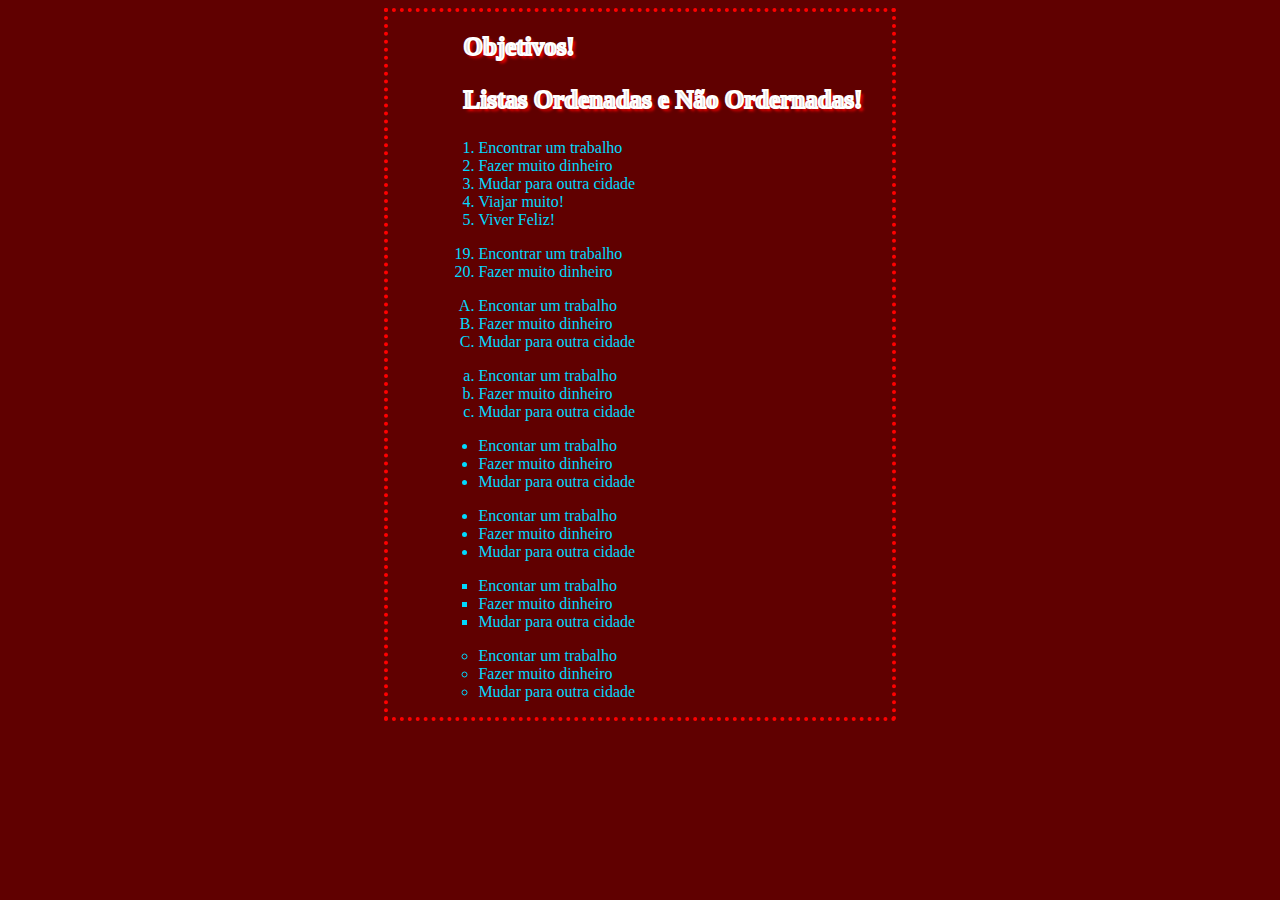
<file: aulas/lista/index.html>
<!DOCTYPE html>
<html lang="en">
  <head>
    <meta charset="UTF-8" />
    <meta name="viewport" content="width=device-width, initial-scale=1.0" />
    <title>Lista</title>
  </head>
  <body>
    <style type="text/css">
      body {
        background-color: #600000;
        border: 4px dotted #ff0000;
        margin-left: 30%;
        margin-right: 30%;
      }
      h2 {
        font-size: 25px;
        color: #dcdcdc;
        text-shadow: 3px 3px 3px #ff0000;
        -webkit-text-stroke-width: 2px;
        -webkit-text-stroke-color: #fff;
        margin-left: 15%;
      }
      h3 {
        font-size: 25px;
        color: #dcdcdc;
        text-shadow: 3px 3px 3px #ff0000;
        -webkit-text-stroke-width: 2px;
        -webkit-text-stroke-color: #fff;
        margin-left: 15%;
      }
      ol {
        color: #00d9ff;
        margin-left: 10%;
      }
      ul {
        color: #00d9ff;
        margin-left: 10%;
      }
    </style>
    <h2>Objetivos!</h2>
    <h3>Listas Ordenadas e Não Ordernadas!</h3>

    <ol>
      <li>Encontrar um trabalho</li>
      <li>Fazer muito dinheiro</li>
      <li>Mudar para outra cidade</li>
      <li>Viajar muito!</li>
      <li>Viver Feliz!</li>
    </ol>
    <ol start="19">
      <li>Encontrar um trabalho</li>
      <li>Fazer muito dinheiro</li>
    </ol>
    <ol type="A">
      <li>Encontar um trabalho</li>
      <li>Fazer muito dinheiro</li>
      <li>Mudar para outra cidade</li>
    </ol>
    <ol type="a">
      <li>Encontar um trabalho</li>
      <li>Fazer muito dinheiro</li>
      <li>Mudar para outra cidade</li>
    </ol>
    <ul>
      <li>Encontar um trabalho</li>
      <li>Fazer muito dinheiro</li>
      <li>Mudar para outra cidade</li>
    </ul>
    <ul>
      <li>Encontar um trabalho</li>
      <li>Fazer muito dinheiro</li>
      <li>Mudar para outra cidade</li>
    </ul>
    <ul type="square">
      <li>Encontar um trabalho</li>
      <li>Fazer muito dinheiro</li>
      <li>Mudar para outra cidade</li>
    </ul>
    <ul type="circle">
      <li>Encontar um trabalho</li>
      <li>Fazer muito dinheiro</li>
      <li>Mudar para outra cidade</li>
    </ul>
  </body>
</html>
</file>
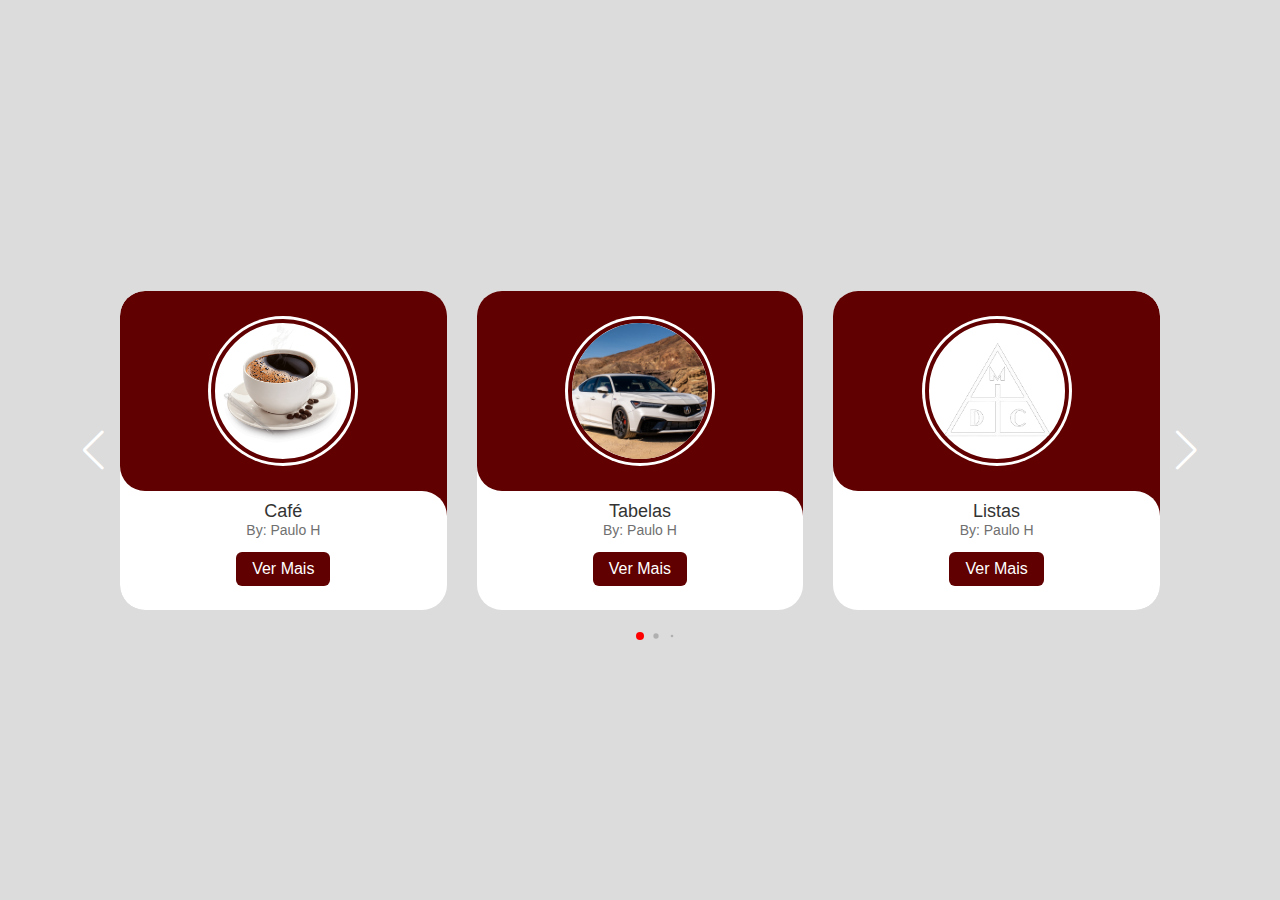
<file: aulas.html>
<!DOCTYPE html>
<html lang="en">
  <head>
    <meta charset="UTF-8" />
    <meta name="viewport" content="width=device-width, initial-scale=1.0" />
    <title>Aulas</title>
    <link rel="stylesheet" href="css/swiper-bundle.min.css" />
    <link rel="stylesheet" href="css/homestyle.css" />
  </head>
  <body>
    <div class="slide-container swiper">
      <div class="slide-content">
        <div class="card-wrapper swiper-wrapper">
          <div class="card swiper-slide">
            <div class="image-content">
              <span class="overlay"></span>
              <div class="card-image">
                <img src="aulas/cafe/imgs/3.png" alt="" class="card-img" />
              </div>
            </div>

            <div class="card-content">
              <h2 class="name">Café</h2>
              <p class="description">By: Paulo H</p>
              <a href="aulas/cafe/cafe.html">
                <button class="button">Ver Mais</button>
              </a>
            </div>
          </div>
          <div class="card swiper-slide">
            <div class="image-content">
              <span class="overlay"></span>
              <div class="card-image">
                <img src="aulas/tabelas/1.png" alt="" class="card-img" />
              </div>
            </div>

            <div class="card-content">
              <h2 class="name">Tabelas</h2>
              <p class="description">By: Paulo H</p>
              <a href="aulas/tabelas/index.html">
                <button class="button">Ver Mais</button>
              </a>
            </div>
          </div>
          <div class="card swiper-slide">
            <div class="image-content">
              <span class="overlay"></span>
              <div class="card-image">
                <img src="imgs/damassaclan.png" alt="" class="card-img" />
              </div>
            </div>

            <div class="card-content">
              <h2 class="name">Listas</h2>
              <p class="description">By: Paulo H</p>
              <a href="aulas/lista/index.html">
              <button class="button">Ver Mais</button>
              </a>
            </div>
          </div>
          <div class="card swiper-slide">
            <div class="image-content">
              <span class="overlay"></span>
              <div class="card-image">
                <img src="imgs/damassaclan.png" alt="" class="card-img" />
              </div>
            </div>

            <div class="card-content">
              <h2 class="name">Empty</h2>
              <p class="description">Empty</p>
              <button class="button">Ver Mais</button>
            </div>
          </div>
          <div class="card swiper-slide">
            <div class="image-content">
              <span class="overlay"></span>
              <div class="card-image">
                <img src="imgs/damassaclan.png" alt="" class="card-img" />
              </div>
            </div>

            <div class="card-content">
              <h2 class="name">Empty</h2>
              <p class="description">Empty</p>
              <button class="button">Ver Mais</button>
            </div>
          </div>
          <div class="card swiper-slide">
            <div class="image-content">
              <span class="overlay"></span>
              <div class="card-image">
                <img src="imgs/damassaclan.png" alt="" class="card-img" />
              </div>
            </div>

            <div class="card-content">
              <h2 class="name">Empty</h2>
              <p class="description">Empty</p>
              <button class="button">Ver Mais</button>
            </div>
          </div>
          <div class="card swiper-slide">
            <div class="image-content">
              <span class="overlay"></span>
              <div class="card-image">
                <img src="imgs/damassaclan.png" alt="" class="card-img" />
              </div>
            </div>

            <div class="card-content">
              <h2 class="name">Empty</h2>
              <p class="description">Empty</p>
              <button class="button">Ver Mais</button>
            </div>
          </div>
          <div class="card swiper-slide">
            <div class="image-content">
              <span class="overlay"></span>
              <div class="card-image">
                <img src="imgs/damassaclan.png" alt="" class="card-img" />
              </div>
            </div>

            <div class="card-content">
              <h2 class="name">Empty</h2>
              <p class="description">Empty</p>
              <button class="button">Ver Mais</button>
            </div>
          </div>
          <div class="card swiper-slide">
            <div class="image-content">
              <span class="overlay"></span>
              <div class="card-image">
                <img src="imgs/damassaclan.png" alt="" class="card-img" />
              </div>
            </div>

            <div class="card-content">
              <h2 class="name">Empty</h2>
              <p class="description">Empty</p>
              <button class="button">Ver Mais</button>
            </div>
          </div>
        </div>
      </div>

      <div class="swiper-button-next swiper-navBtn"></div>
      <div class="swiper-button-prev swiper-navBtn"></div>
      <div class="swiper-pagination"></div>
    </div>
  </body>

  <script src="js/swiper-bundle.min.js"></script>

  <script src="js/script.js"></script>
</html>
</file>
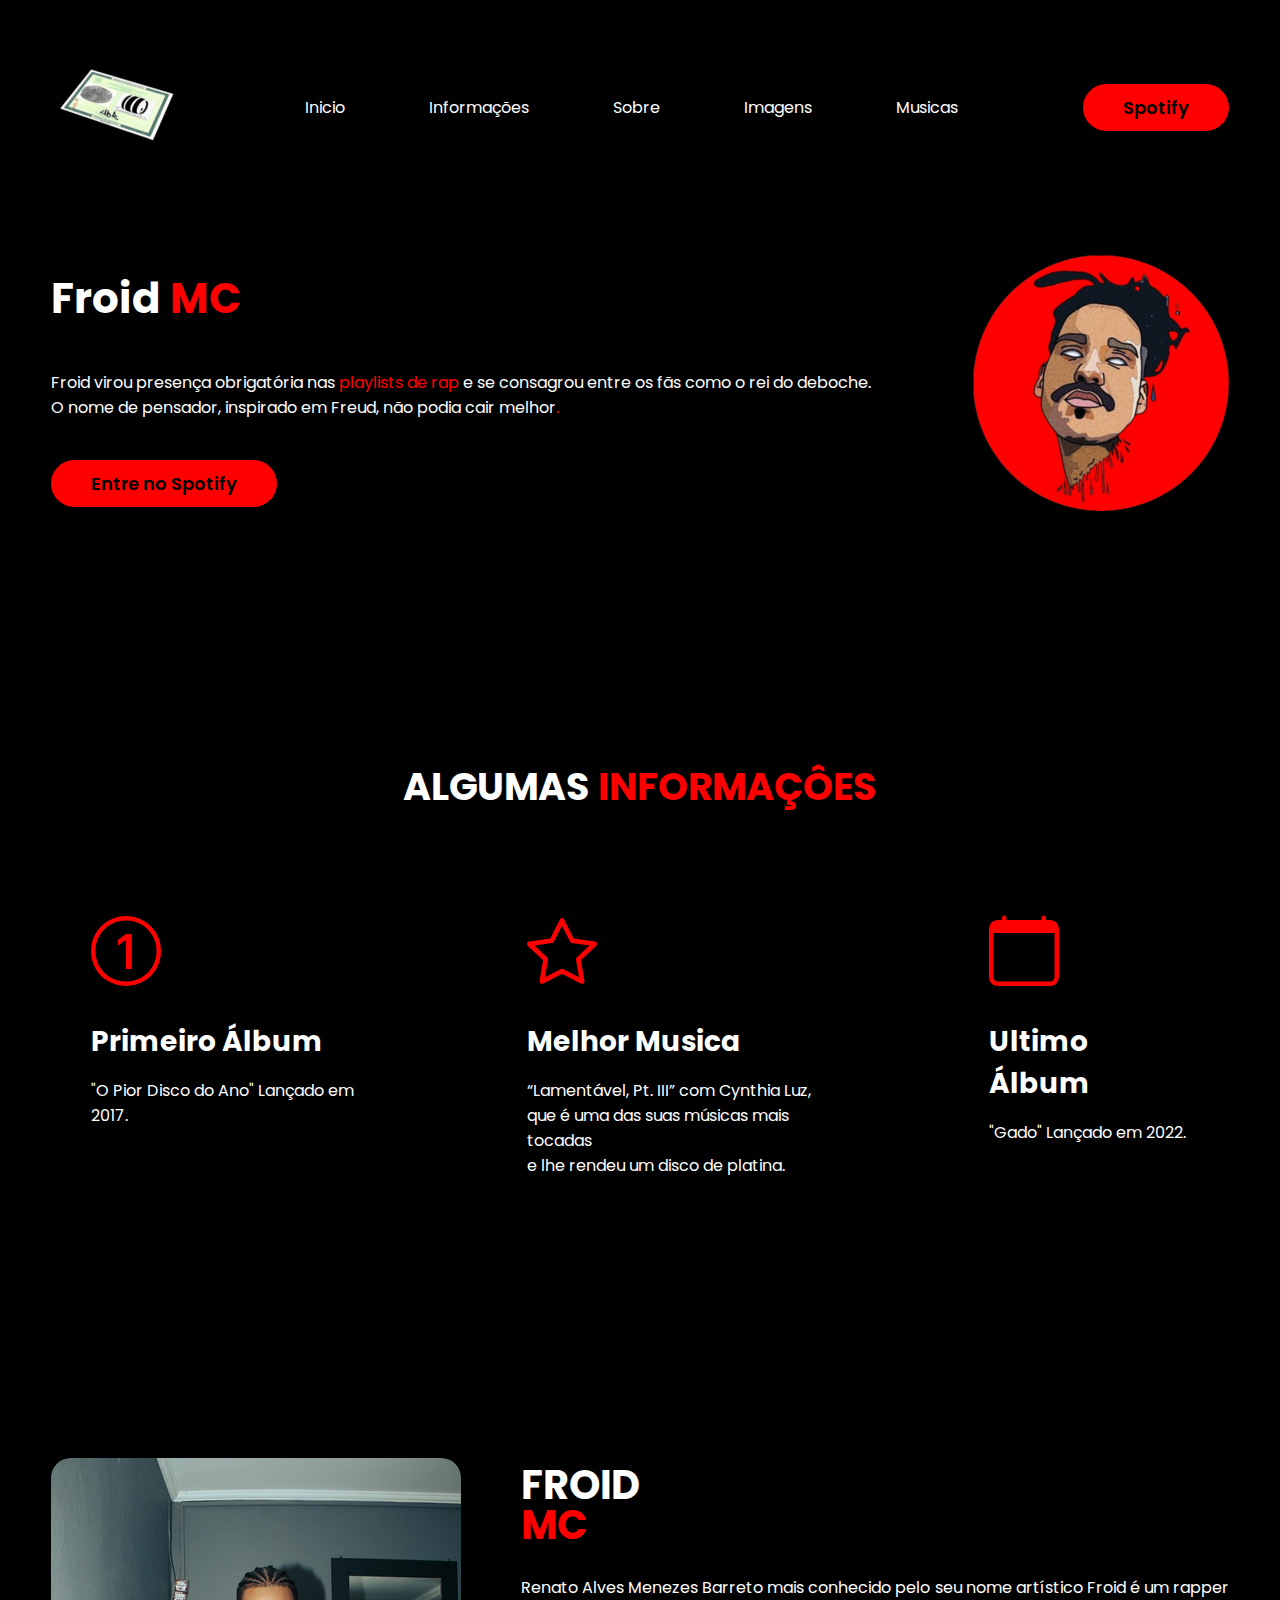
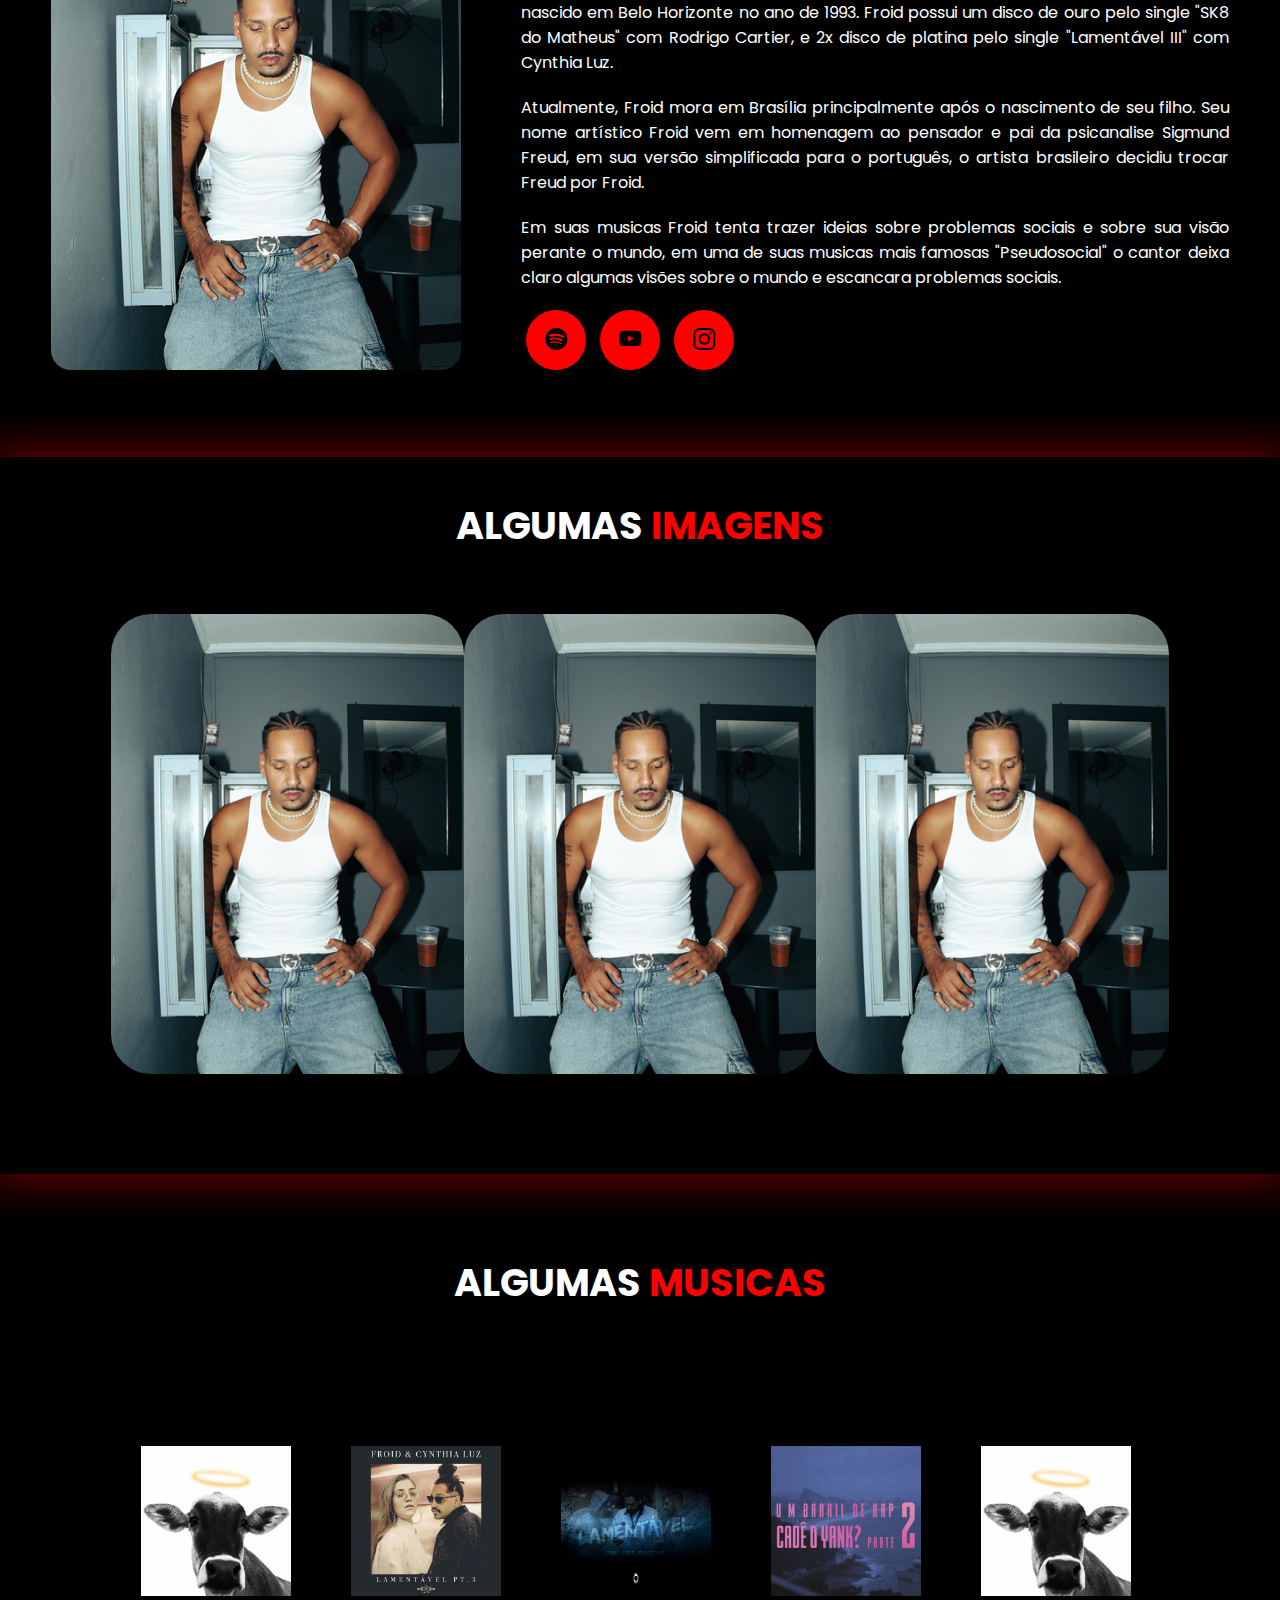
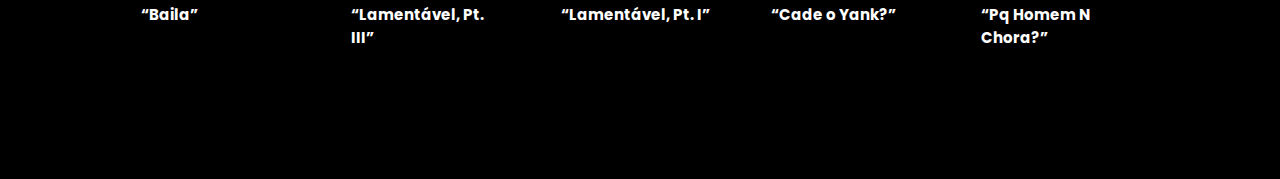
<file: froid.html>
<!DOCTYPE html>
<html lang="pt-br">
  <head>
    <meta charset="UTF-8" />
    <meta name="viewport" content="width=device-width, initial-scale=1.0" />
    <!-- Google Fonts -->
    <link rel="preconnect" href="https://fonts.googleapis.com" />
    <link rel="preconnect" href="https://fonts.gstatic.com" crossorigin />
    <link
      href="https://fonts.googleapis.com/css2?family=Poppins:ital,wght@0,100;0,200;0,300;0,400;0,500;0,600;0,700;0,800;0,900;1,100;1,200;1,300;1,400;1,500;1,600;1,700;1,800;1,900&display=swap"
      rel="stylesheet"
    />
    <!-- Fim Google Fonts -->
    <!-- Bootstrap Icons -->
    <link
      rel="stylesheet"
      href="https://cdn.jsdelivr.net/npm/bootstrap-icons@1.11.3/font/bootstrap-icons.min.css"
    />
    <!-- Fim Bootstrap Icons -->
    <link rel="stylesheet" href="css/froid.css" />
    <title>Froid</title>
  </head>
  <body>
    <header>
      <div class="interface">
        <div class="logo">
          <a href="#">
            <img src="imgs/umbarril.png" alt="" />
          </a>
        </div>
        <!--logo-->

        <nav class="menu-desktop">
          <ul>
            <li><a href="#section1">Inicio</a></li>
            <li><a href="#section2">Informações</a></li>
            <li><a href="#section3">Sobre</a></li>
            <li><a href="#section4">Imagens</a></li>
            <li><a href="#section5">Musicas</a></li>
          </ul>
        </nav>

        <div class="btn-spotify">
          <a
            href="https://open.spotify.com/intl-pt/artist/45Yz90pqjzEdJzpEQg1eII"
            target="_blank"
          >
            <button>Spotify</button>
          </a>
        </div>
      </div>
      <!--interface-->
    </header>

    <main>
      <section class="topo-do-site" id="section1">
        <div class="interface">
          <div class="flex">
            <div class="txt-topo-site">
              <h1>Froid <span>MC</span></h1>
              <p>
                Froid virou presença obrigatória nas
                <span>playlists de rap</span> e se consagrou entre os fãs como o
                rei do deboche. O nome de pensador, inspirado em Freud, não
                podia cair melhor<span>.</span>
              </p>

              <div class="btn-spotify">
                <a
                  href="https://open.spotify.com/intl-pt/artist/45Yz90pqjzEdJzpEQg1eII"
                  target="_blank"
                >
                  <button>Entre no Spotify</button>
                </a>
              </div>
            </div>
            <!--txt-topo-site-->

            <div class="img-topo-site">
              <img src="imgs/froid.png" alt="" />
            </div>
            <!--img-topo-site-->
          </div>
          <!--flex-->
        </div>
        <!--interface-->
      </section>
      <!-- Topo do Site -->

      <section class="informações" id="section2">
        <div class="interface">
          <h2 class="titulo">ALGUMAS <span>INFORMAÇÔES</span></h2>
          <div class="flex">
            <div class="informações-box">
              <i class="bi bi-1-circle"></i>
              <h3>Primeiro Álbum</h3>
              <p>"O Pior Disco do Ano" Lançado em 2017.</p>
            </div>
            <!--informações-box-->
            <div class="informações-box">
              <i class="bi bi-star"></i>
              <h3>Melhor Musica</h3>
              <p>
                “Lamentável, Pt. III” com Cynthia Luz, <br />que é uma das suas
                músicas mais tocadas <br />e lhe rendeu um disco de platina.
              </p>
            </div>
            <!--informações-box-->
            <div class="informações-box">
              <i class="bi bi-calendar"></i>
              <h3>Ultimo Álbum</h3>
              <p>"Gado" Lançado em 2022.</p>
            </div>
            <!--informações-box-->
          </div>
          <!--flex-->
        </div>
        <!--interface-->
      </section>
      <!--informações-->

      <section class="sobre" id="section3">
        <div class="interface">
          <div class="flex">
            <div class="img-sobre">
              <img src="imgs/froid3.png" alt="" />
            </div>
            <!--img-sobre-->
            <div class="txt-sobre">
              <h2>FROID<span>MC</span></h2>
              <p>
                Renato Alves Menezes Barreto mais conhecido pelo seu nome
                artístico Froid é um rapper nascido em Belo Horizonte no ano de
                1993. Froid possui um disco de ouro pelo single "SK8 do Matheus"
                com Rodrigo Cartier, e 2x disco de platina pelo single
                "Lamentável III" com Cynthia Luz.
              </p>
              <p>
                Atualmente, Froid mora em Brasília principalmente após o
                nascimento de seu filho. Seu nome artístico Froid vem em
                homenagem ao pensador e pai da psicanalise Sigmund Freud, em sua
                versão simplificada para o português, o artista brasileiro
                decidiu trocar Freud por Froid.
              </p>
              <p>
                Em suas musicas Froid tenta trazer ideias sobre problemas
                sociais e sobre sua visão perante o mundo, em uma de suas
                musicas mais famosas "Pseudosocial" o cantor deixa claro algumas
                visões sobre o mundo e escancara problemas sociais.
              </p>
              <div class="btn-social">
                <a
                  href="https://open.spotify.com/intl-pt/artist/45Yz90pqjzEdJzpEQg1eII"
                  target="_blank"
                  ><button><i class="bi bi-spotify"></i></button
                ></a>
                <a href="https://www.youtube.com/@Froid" target="_blank"
                  ><button><i class="bi bi-youtube"></i></button
                ></a>
                <a href="https://www.instagram.com/froid/" target="_blank"
                  ><button><i class="bi bi-instagram"></i></button
                ></a>
              </div>
              <!--btn-social-->
            </div>
            <!--txt-sobre-->
          </div>
          <!--flex-->
        </div>
        <!--interface-->
      </section>
      <!--sobre-->

      <section class="imagens" id="section4">
        <div class="interface">
          <h2 class="titulo">ALGUMAS <span>IMAGENS</span></h2>
          <div class="flex">
            <div
              class="img-img"
              style="background-image: url(imgs/froid3.png)"
            ></div>
            <div
              class="img-img"
              style="background-image: url(imgs/froid3.png)"
            ></div>
            <div
              class="img-img"
              style="background-image: url(imgs/froid3.png)"
            ></div>
          </div>
          <!--flex-->
        </div>
        <!--interface-->
      </section>
      <!--imagens-->

      <section class="musicas" id="section5">
        <div class="interface">
          <h2 class="titulo">ALGUMAS <span>MUSICAS</span></h2>
          <div class="flex">
            <div class="img-musicas">
              <a
                href="https://www.youtube.com/watch?v=ogYEhB-x6w0"
                target="_blank"
              >
                <img src="imgs/froid/gado.png" alt="" />
              </a>
              <h3 class="txt-musicas">“Baila”</h3>
            </div>
            <!--img-musicas-->
            <div class="img-musicas">
              <a
                href="https://www.youtube.com/watch?v=VMnu8UgTQkg"
                target="_blank"
              >
                <img src="imgs/froid/lamentavel3.png" alt="" />
              </a>
              <h3 class="txt-musicas">“Lamentável, Pt. III”</h3>
            </div>
            <!--img-musicas-->
            <div class="img-musicas">
              <a
                href="https://www.youtube.com/watch?v=lVeDIy4qYIM"
                target="_blank"
              >
                <img src="imgs/froid/lamentavel1.png" alt="" />
              </a>
              <h3 class="txt-musicas">“Lamentável, Pt. I”</h3>
            </div>
            <!--img-musicas-->
            <div class="img-musicas">
              <a
                href="https://www.youtube.com/watch?v=54PtQz4_B1g"
                target="_blank"
              >
                <img src="imgs/froid/yank.png" alt="" />
              </a>
              <h3 class="txt-musicas">“Cade o Yank?”</h3>
            </div>
            <!--img-musicas-->
            <div class="img-musicas">
              <a
                href="https://www.youtube.com/watch?v=gRoj7e1RDnU"
                target="_blank"
              >
                <img src="imgs/froid/gado.png" alt="" />
              </a>
              <h3 class="txt-musicas">“Pq Homem N Chora?”</h3>
            </div>
            <!--img-musicas-->
          </div>
          <!--flex-->
        </div>
        <!--interface-->
      </section>
      <!--musicas-->
    </main>
  </body>
</html>
</file>
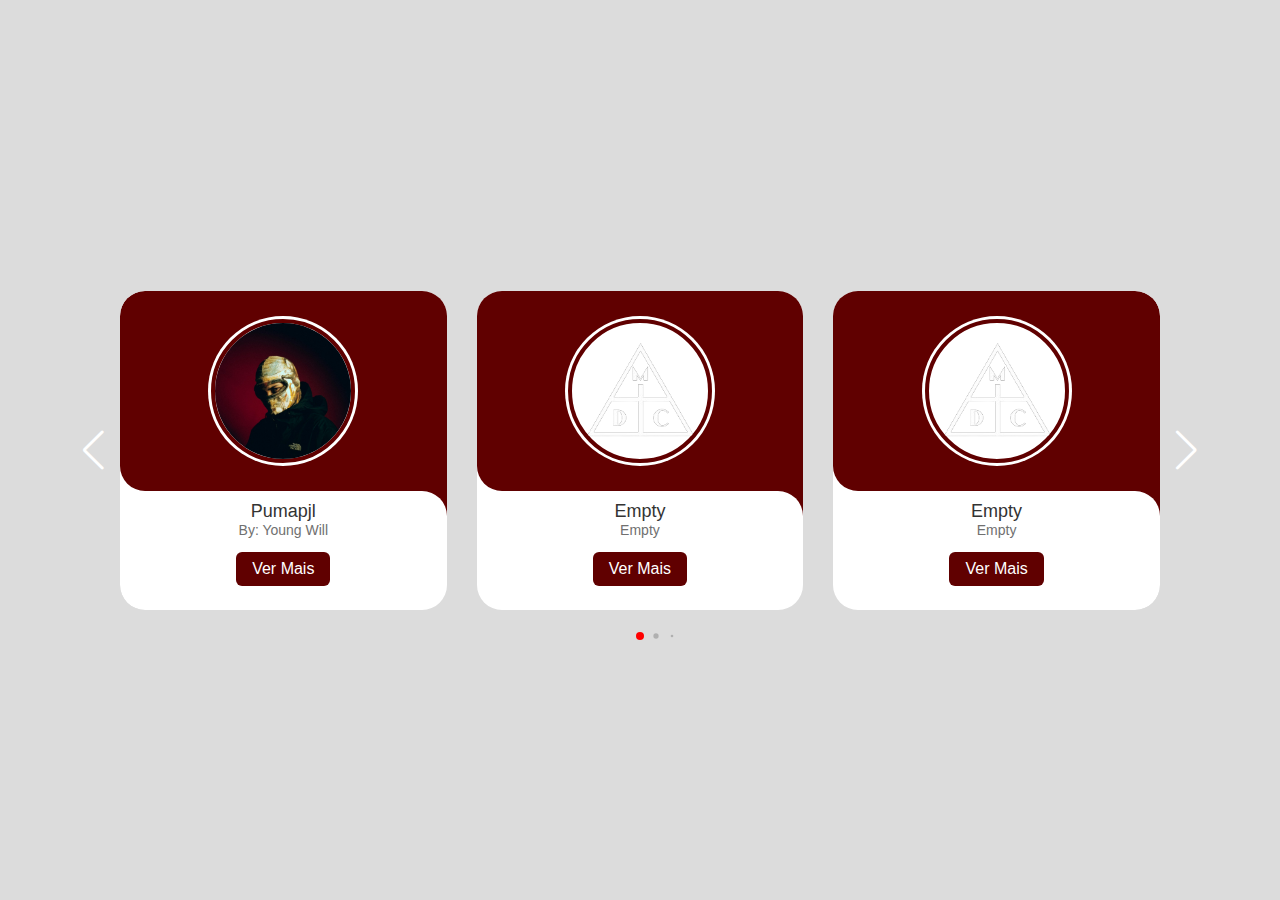
<file: home.html>
<!DOCTYPE html>
<html lang="en">
  <head>
    <meta charset="UTF-8" />
    <meta name="viewport" content="width=device-width, initial-scale=1.0" />
    <title>Home</title>
    <link rel="stylesheet" href="css/swiper-bundle.min.css" />
    <link rel="stylesheet" href="css/homestyle.css" />
  </head>
  <body>
    <div class="slide-container swiper">
      <div class="slide-content">
        <div class="card-wrapper swiper-wrapper">
          <div class="card swiper-slide">
            <div class="image-content">
              <span class="overlay"></span>
              <div class="card-image">
                <img src="imgs/channels4_profile.jpg" alt="" class="card-img" />
              </div>
            </div>

            <div class="card-content">
              <h2 class="name">Pumapjl</h2>
              <p class="description">By: Young Will</p>
              <a href="pumapjl.html">
                <button class="button">Ver Mais</button>
              </a>
            </div>
          </div>
          <div class="card swiper-slide">
            <div class="image-content">
              <span class="overlay"></span>
              <div class="card-image">
                <img src="imgs/damassaclan.png" alt="" class="card-img" />
              </div>
            </div>

            <div class="card-content">
              <h2 class="name">Empty</h2>
              <p class="description">Empty</p>
              <button class="button">Ver Mais</button>
            </div>
          </div>
          <div class="card swiper-slide">
            <div class="image-content">
              <span class="overlay"></span>
              <div class="card-image">
                <img src="imgs/damassaclan.png" alt="" class="card-img" />
              </div>
            </div>

            <div class="card-content">
              <h2 class="name">Empty</h2>
              <p class="description">Empty</p>
              <button class="button">Ver Mais</button>
            </div>
          </div>
          <div class="card swiper-slide">
            <div class="image-content">
              <span class="overlay"></span>
              <div class="card-image">
                <img src="imgs/froid.png" alt="" class="card-img" />
              </div>
            </div>

            <div class="card-content">
              <h2 class="name">Froid</h2>
              <p class="description">By: Paulo H</p>
              <a href="froid.html">
                <button class="button">Ver Mais</button>
              </a>
            </div>
          </div>
          <div class="card swiper-slide">
            <div class="image-content">
              <span class="overlay"></span>
              <div class="card-image">
                <img src="imgs/logo.jpeg" alt="" class="card-img" />
              </div>
            </div>

            <div class="card-content">
              <h2 class="name">Aulas</h2>
              <p class="description">By: Paulo H</p>
              <a href="aulas.html">
                <button class="button">Ver Mais</button>
              </a>
            </div>
          </div>
          <div class="card swiper-slide">
            <div class="image-content">
              <span class="overlay"></span>
              <div class="card-image">
                <img src="imgs/damassaclan.png" alt="" class="card-img" />
              </div>
            </div>

            <div class="card-content">
              <h2 class="name">Empty</h2>
              <p class="description">Empty</p>
              <button class="button">Ver Mais</button>
            </div>
          </div>
          <div class="card swiper-slide">
            <div class="image-content">
              <span class="overlay"></span>
              <div class="card-image">
                <img src="imgs/damassaclan.png" alt="" class="card-img" />
              </div>
            </div>

            <div class="card-content">
              <h2 class="name">Empty</h2>
              <p class="description">Empty</p>
              <button class="button">Ver Mais</button>
            </div>
          </div>
          <div class="card swiper-slide">
            <div class="image-content">
              <span class="overlay"></span>
              <div class="card-image">
                <img src="imgs/damassaclan.png" alt="" class="card-img" />
              </div>
            </div>

            <div class="card-content">
              <h2 class="name">Empty</h2>
              <p class="description">Empty</p>
              <button class="button">Ver Mais</button>
            </div>
          </div>
          <div class="card swiper-slide">
            <div class="image-content">
              <span class="overlay"></span>
              <div class="card-image">
                <img src="imgs/damassaclan.png" alt="" class="card-img" />
              </div>
            </div>

            <div class="card-content">
              <h2 class="name">Empty</h2>
              <p class="description">Empty</p>
              <button class="button">Ver Mais</button>
            </div>
          </div>
        </div>
      </div>

      <div class="swiper-button-next swiper-navBtn"></div>
      <div class="swiper-button-prev swiper-navBtn"></div>
      <div class="swiper-pagination"></div>
    </div>
  </body>

  <script src="js/swiper-bundle.min.js"></script>

  <script src="js/script.js"></script>
</html>
</file>
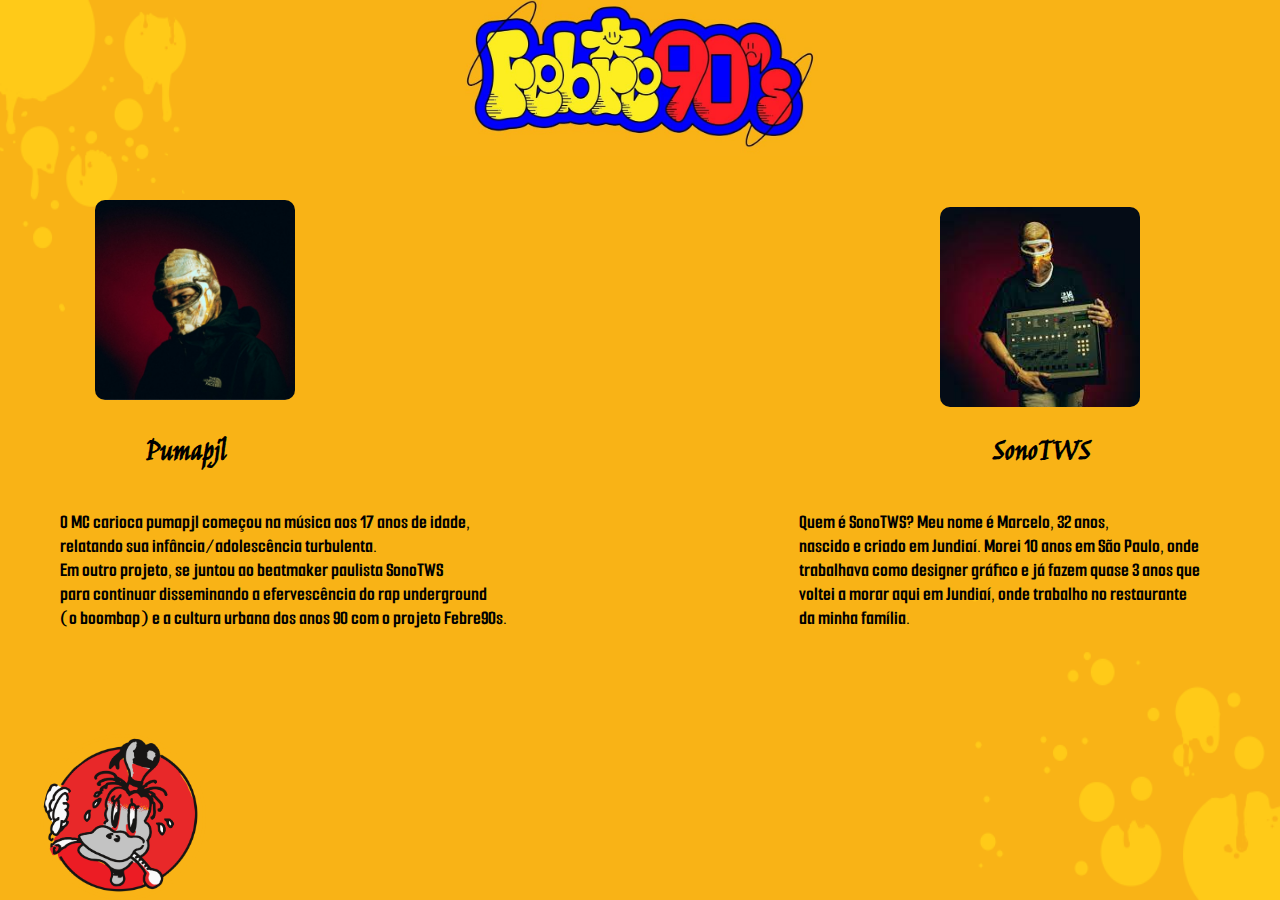
<file: pumapjl.html>
<!DOCTYPE html>
<html lang="pt-br">
  <head>
    <meta charset="UTF-8" />
    <meta name="viewport" content="width=device-width, initial-scale=1.0" />
    <title>Frases de Musicas</title>
    <link rel="stylesheet" href="css/pumapjl.css" />
  </head>
  <body>
    <img src="imgs/teste.png" class="imagemdecanto2" class="elEx elEx_last" />
    <img src="imgs/teste2.png" class="imagemdecanto1" />
    <div class="div1">
      <div class="wrap-elEx">
        <img
          src="imgs/channels4_profile.jpg"
          alt=""
          class="PumaIMG"
          class="IMG"
          class="elEx elEx_first"
        />
      </div>
      <h1 class="Pumapjl">Pumapjl</h1>
      <p class="PumaPika">
        O MC carioca pumapjl começou na música aos 17 anos de idade,<br />
        relatando sua infância/adolescência turbulenta.<br />
        Em outro projeto, se juntou ao beatmaker paulista SonoTWS<br />
        para continuar disseminando a efervescência do rap underground<br />
        (o boombap) e a cultura urbana dos anos 90 com o projeto Febre90s.
      </p>
    </div>
    <div class="div1">
      <img src="imgs/download.jpeg" alt="" class="SonoIMG" class="IMG" />
      <h1 class="SonoTWS">SonoTWS</h1>
      <p class="SonoPika">
        Quem é SonoTWS? Meu nome é Marcelo, 32 anos, <br />
        nascido e criado em Jundiaí. Morei 10 anos em São Paulo, onde <br />
        trabalhava como designer gráfico e já fazem quase 3 anos que <br />
        voltei a morar aqui em Jundiaí, onde trabalho no restaurante<br />
        da minha família.
      </p>
    </div>
    <a href="www.google.com" class="botao"></a>
  </body>
</html>
</file>
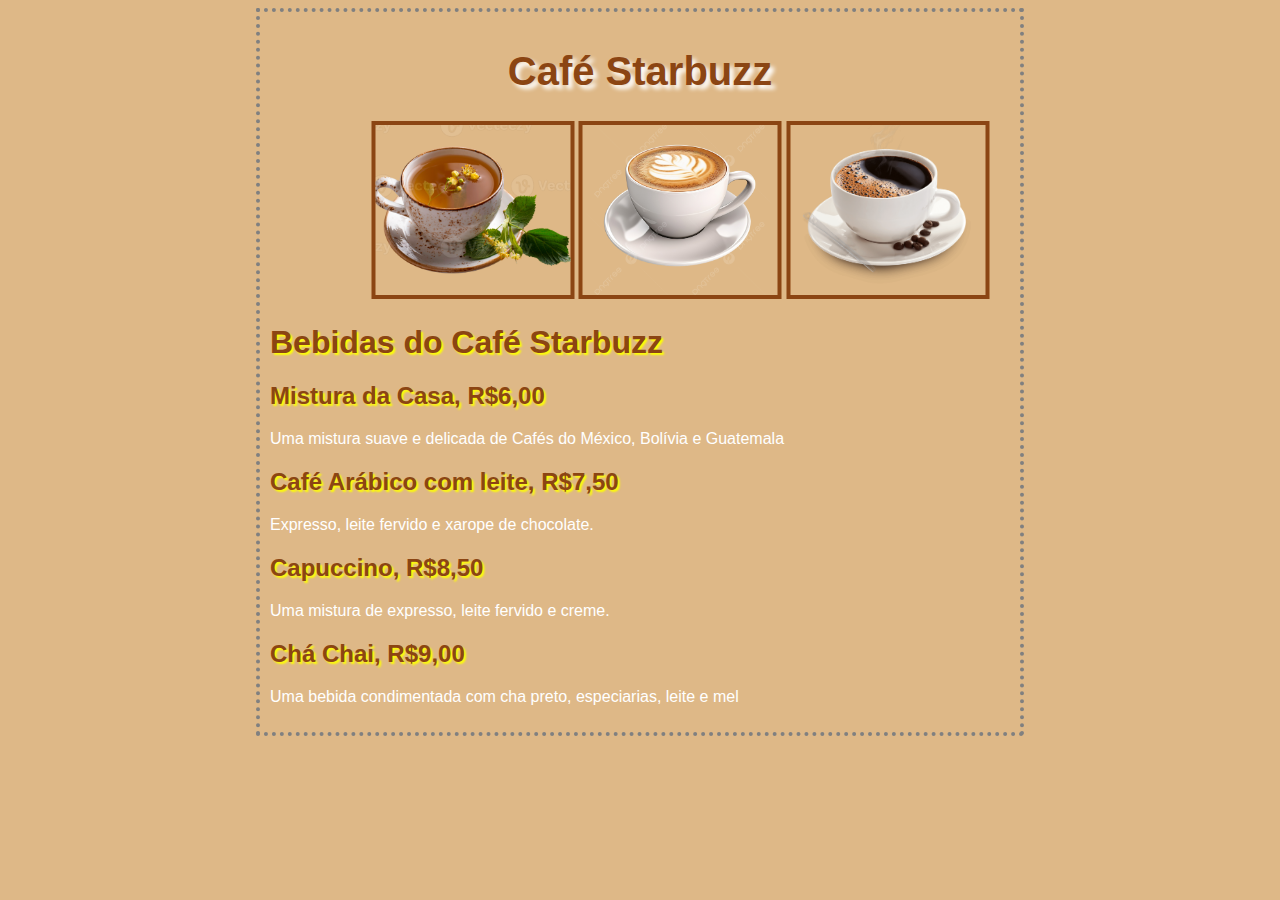
<file: aulas/cafe/cafe.html>
<!DOCTYPE html>
<html lang="pt-br">
  <head>
    <meta charset="UTF-8" />
    <meta name="viewport" content="width=device-width, initial-scale=1.0" />
    <title></title>
    <link rel="stylesheet" href="cafe.css" />
  </head>
  <body>
    <h1 class="titulo">Café Starbuzz</h1>
    <img src="imgs/1.png" alt="" width="195" height="170" border="3" />
    <img src="imgs/2.png" alt="" width="195" height="170" border="3" />
    <img src="imgs/3.png" alt="" width="195" height="170" border="3" />
    <h1>Bebidas do Café Starbuzz</h1>
    <h2>Mistura da Casa, R$6,00</h2>
    <p>Uma mistura suave e delicada de Cafés do México, Bolívia e Guatemala</p>
    <h2>Café Arábico com leite, R$7,50</h2>
    <p>Expresso, leite fervido e xarope de chocolate.</p>
    <h2>Capuccino, R$8,50</h2>
    <p>Uma mistura de expresso, leite fervido e creme.</p>
    <h2>Chá Chai, R$9,00</h2>
    <p>Uma bebida condimentada com cha preto, especiarias, leite e mel</p>
  </body>
</html>
</file>
<file: css/homestyle.css>
@import url('https://fonts.cdnfonts.com/css/aullya-gedabrush');

*{
    margin: 0;
    padding: 0;
    box-sizing: border-box;
    font-family: 'Lucida Sans', 'Lucida Sans Regular', 'Lucida Grande', 'Lucida Sans Unicode', Geneva, Verdana, sans-serif;
}
body{
    min-height: 100vh;
    display: flex;
    align-items: center;
    justify-content: center;
    background-color: #DCDCDC;
}
.slide-container{
    max-width: 1120px;
    width: 100%;
    padding: 40px 0;
}
.slide-content{
    margin: 0 40px;
    overflow: hidden;
    border-radius: 25px;
}
.card{
    width: 320px;
    border-radius: 25px;
    background-color: #FFF;
}
.image-content,
.card-content{
    display: flex;
    flex-direction: column;
    align-items: center;
    padding: 10px 14px;
}
.image-content{
    position: relative;
    row-gap: 5px;
    padding: 25px 0;
}
.overlay{
    position: absolute;
    left: 0;
    top: 0;
    height: 100%;
    width: 100%;
    background-color: #600000;
    border-radius: 25px 25px 0 25px;
}
.overlay::before,
.overlay::after{
    content: '';
    position: absolute;
    right: 0;
    bottom: -40px;
    height: 40px;
    width: 40px;
    background-color: #600000;
}
.overlay::after{
    border-radius: 0 25px 0 0;
    background-color: #FFF;
}
.card-image{
    position: relative;
    height: 150px;
    width: 150px;
    border-radius: 50%;
    background-color: #FFF;
    padding: 3px;
}
.card-image .card-img{
    height: 100%;
    width: 100%;
    object-fit: cover;
    border-radius: 50%;
    border: 4px solid #600000;
}
.name{
    font-size: 18px;
    font-weight: 500;
    color: #333;
}
.description{
    font-size: 14px;
    color: #707070;
    text-align: center;
}
.button{
    border: none;
    font-size: 16px;
    color: #FFF;
    padding: 8px 16px;
    background-color: #600000;
    border-radius: 6px;
    margin: 14px;
    cursor: pointer;
    transition: all 0.3s ease;
}
.button:hover{
    background: #FF0000;
}

.swiper-navBtn{
    color: #FFF;
    transition: color 0.3s ease;
}
.swiper-navBtn:hover{
    color: #600000;
}
.swiper-navBtn::before,
.swiper-navBtn::after{
    font-size: 40px;
}
.swiper-button-next{
    right: 0;
}
.swiper-button-prev{
    left: 0;
}
.swiper-pagination.bullet{
    background-color: #600000;
    opacity: 1;
}
.swiper-pagination.bullet-active{
    background-color: #600000;
}

@media screen and (max-width: 768px) {
    .slide-content{
        margin: 0 10px;
    }
    .swiper-navBtn{
        display: none;
    }
}
</file>
<file: css/froid.css>
/* Estilo Geral */
*{
  margin: 0;
  padding: 0;
  box-sizing: border-box;
  font-family: "Poppins", sans-serif;
}

body{
  background-color: black;
  height: 100vh;
}

.interface{
  max-width: 1280px;
  margin: 0 auto;
}

.flex{
  display: flex;
}

.btn-spotify button{
  padding: 10px 40px;
  font-size: 18px;
  font-weight: 600;
  background-color: #FF0000;
  border: 0;
  border-radius: 30px;
  cursor: pointer;
  transition: .2s;
}

h2.titulo{
  color: #FFF;
  font-size: 38px;
  text-align: center;
}

h2.titulo span{
  color: #FF0000;
}

button:hover{
  box-shadow: 0px 0px 30px #600000;
  transform: scale(1.05);
}

/* Estilo do Cabeçalho */
header{
  padding: 40px 4%;
}

header > .interface{
  display: flex;
  align-items: center;
  justify-content: space-between;
}

header a{
  color: #FFF;
  text-decoration: none;
  display: inline-block;
  transition: .2s;
}

header a:hover{
  color: #FF0000;
  transform: scale(1.05);
}

header nav ul{
  list-style-type: none;
}

header nav ul li{
  display: inline-block;
  padding: 0 40px;
}

/* Estilo do Topo do Site */
section.topo-do-site{
  padding: 40px 4%;
}

section.topo-do-site .flex{
  align-items: center;
  justify-content: space-between;
  gap: 90px;
}

.topo-do-site h1{
  color: #FFF;
  font-size: 42px;
}

.topo-do-site .txt-topo-site h1 span{
  color: #FF0000;
}

.topo-do-site .txt-topo-site p{
  color: #FFF;
  margin: 40px 0;
}

.topo-do-site .txt-topo-site p span{
  color: #FF0000;
}

.topo-do-site .img-topo-site img{
  position: relative;
  animation: flutuar 2s ease-in-out infinite alternate;
}

@keyframes flutuar {
  0%{
    top: 0;
  }
  100%{
    top: 30px;
  }
}

/* Estilo das informações */
section.informações{
  padding: 200px 4%;
}

section.informações .flex{
  gap: 60px;
}

.informações .informações-box{
  color: #FFF;
  padding: 40px;
  border-radius: 20px;
  margin-top: 45px;
  transition: .2s;
}

.informações .informações-box:hover{
  transform: scale(1.05);
  box-shadow: 0 0 30px #600000;
}

.informações .informações-box i{
  font-size: 70px;
  color: #FF0000;
}

.informações .informações-box h3{
  font-size: 28px;
  margin: 15px 0;
}

/* Estilo do Sobre */

section.sobre{
  padding: 40px 4%;
}

section.sobre .flex{
  align-items: center;
  gap: 60px;
}

.sobre .txt-sobre{
  color: #FFF;
}

.sobre .img-sobre img{
  border-radius: 20px;
}

.sobre .txt-sobre h2{
  font-size: 40px;
  line-height: 40px;
  margin-bottom: 30px;
}

.sobre .txt-sobre h2 span{
  color: #FF0000;
  display: block;
}

.sobre .txt-sobre p{
  margin: 20px 0;
  text-align: justify;
}

.sobre .txt-sobre .btn-social button{
  width: 60px;
  height: 60px;
  border-radius: 50%;
  border: none;
  background: #FF0000;
  font-size: 22px;
  cursor: pointer;
  margin: 0 5px;
  transition: .2s;
}

/* Estilo das Imagens */
section.imagens{
  padding: 40px 4%;
  box-shadow: 0 0 40px 10px #600000;
  margin: 40px 0;
}

section.imagens .flex{
  justify-content: space-around;
  margin: 60px;
}

.img-img{
  width: 360px;
  height: 460px;
  background-size: cover;
  background-position: 100% 0%;
  transition: 8s;
  cursor: pointer;
  border-radius: 40px;
}

.img-img:hover{
  background-position: 100% 100%;
}

/* Estilo das Musicas */
section.musicas{
  padding: 40px 4%;
}

section.musicas .flex{
  margin: 60px;
}

.musicas .img-musicas{
  color: #FFF;
  padding: 30px;
  border-radius: 20px;
  margin-top: 45px;
  transition: .2s;
}

.musicas .img-musicas img{
  width: 150px;
  height: 150px;
}

.musicas .img-musicas:hover{
  transform: scale(1.05);
  box-shadow: 0 0 30px #600000;
}

.musicas .img-musicas .txt-musicas{
  font-size: 15px;
}

html {
  scroll-behavior: smooth;
}
</file>
<file: css/pumapjl.css>
@import url('https://fonts.googleapis.com/css2?family=Jim+Nightshade&display=swap');
@import url('https://fonts.googleapis.com/css2?family=Smooch+Sans:wght@100..900&display=swap');
body{
    background-color: #f9b316;
    background-image: url(../imgs/febre90sMDVB.jpg);
    background-size: 400px;
    background-position: center;
    background-position: top;
    background-repeat: no-repeat;
}
p{margin: 40px;
    font-family: "Smooch Sans", sans-serif; 
    font-size: 20px;
    font-weight: bold 
}
.SonoIMG{ 
    width: 200px;
    height: 200px;
    border-radius: 10px;
    border-style: initial;
    float:right;
    position: absolute;
    top: 207px;
    right: 140px
}
.PumaIMG{
    position: absolute;
    width: 200px;
    height: 200px;
    border-radius: 10px;
    border-style: initial;
    margin-left: 87px;
}
.SonoTWS{
    float:right;
    margin-top: 120px;
    position: absolute;
    top: 310px;
    right: 190px;
    font-family: "Jim Nightshade", cursive;
}
.Pumapjl{
    float:left;
    margin-top: 120px;
    position: absolute;
    top: 310px;
    left:145px;
    font-family: "Jim Nightshade", cursive;
}
.SonoPika{
    position: absolute;
    font-family: "Smooch Sans", sans-serif; 
    font-size: 20px;
    font-weight: bold;
    float: right;
    margin-top: 400px;
    position: absolute;
    top: 110px;
    right: 40px;
}
.PumaPika{
    position: absolute;
    font-family: "Smooch Sans", sans-serif; 
    font-size: 20px;
    font-weight: bold;
    float: left;
    margin-top: 400px;
    position: absolute;
    top: 110px;
    left: 20px;
}
    .div1{
        margin-top: 200px;
    }
    .imagemdecanto1{
        position: absolute;
        bottom: 0px;
        right: 0px;
        width: 350px;
        height: 350px
    }
    .imagemdecanto2{
        position: absolute;
        top: 0px;
        left: 0px;
        width: 350px;
        height: 350px
    }
    .botao{
        background-position-y: -7px;
        background-position-x: -8px ;
        background-size: 170px;
        background-repeat: no-repeat;
        background-image: url(../imgs/febre_logo_transp-1.png);
        left: 40px;
        position: absolute;
        bottom: 0px;
        border: solid #f9b316;
        border-radius: 100px;
        text-decoration: none;
        padding: 80px;

    }
</file>
<file: aulas/cafe/cafe.css>
body{
    background-color: #DEB887;
    margin-left: 20%;
    margin-right: 20%;
    border: 4px dotted gray;
    padding: 10px 10px 10px 10px;
    font-family: sans-serif;
}
h1.titulo{
    color: #8B4513;
    font-family: Verdana, Geneva, Tahoma, sans-serif;
    text-shadow: 4px 4px 4px white;
    font-size: 30pt;
    text-align: center;
}
h1{
    color: #8B4513;
    font-family: Verdana, Geneva, Tahoma, sans-serif;
    text-shadow: 2px 2px 2px yellow;
}
h2{
    color: #8B4513;
    text-shadow: 2px 2px 2px yellow;
}
img{
    border: 4px solid #8B4513;
    object-fit: cover;
    transform: translateX(50%);
}
p{
    color: white;
}
</file>
